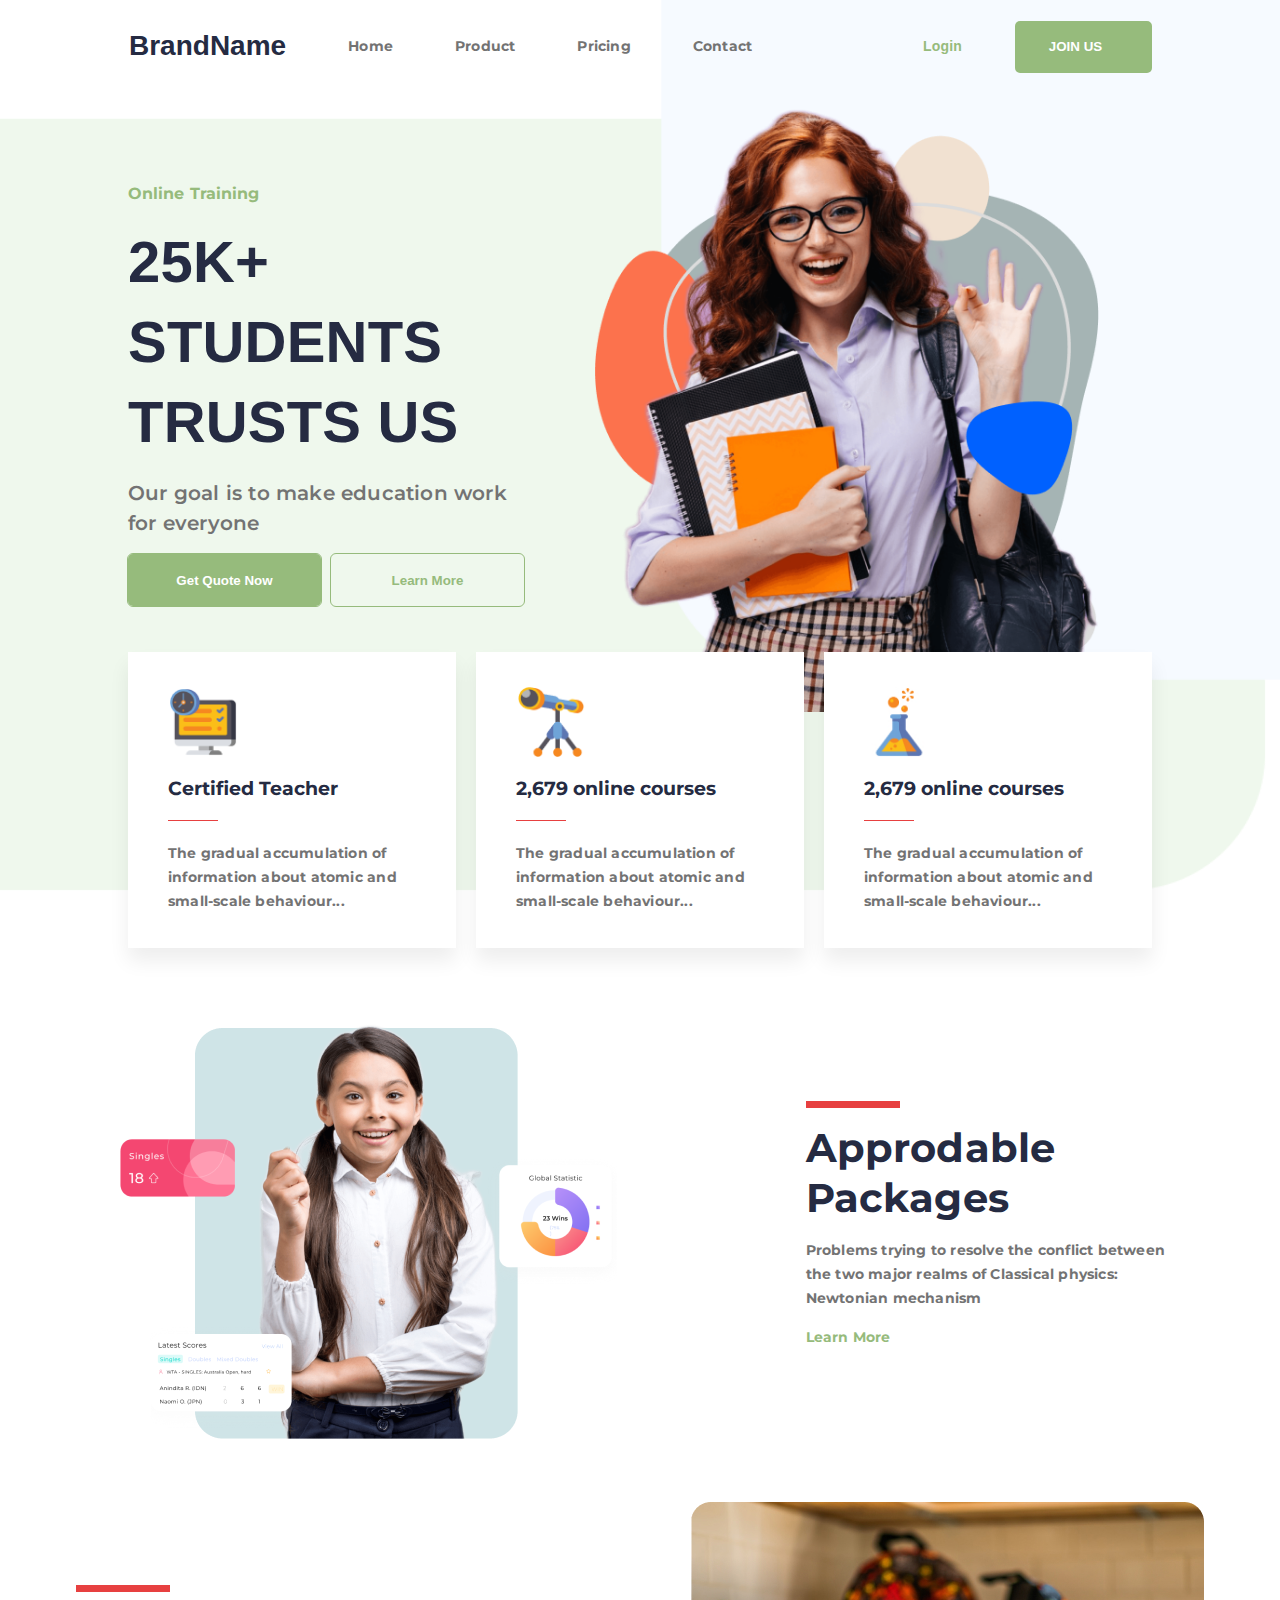
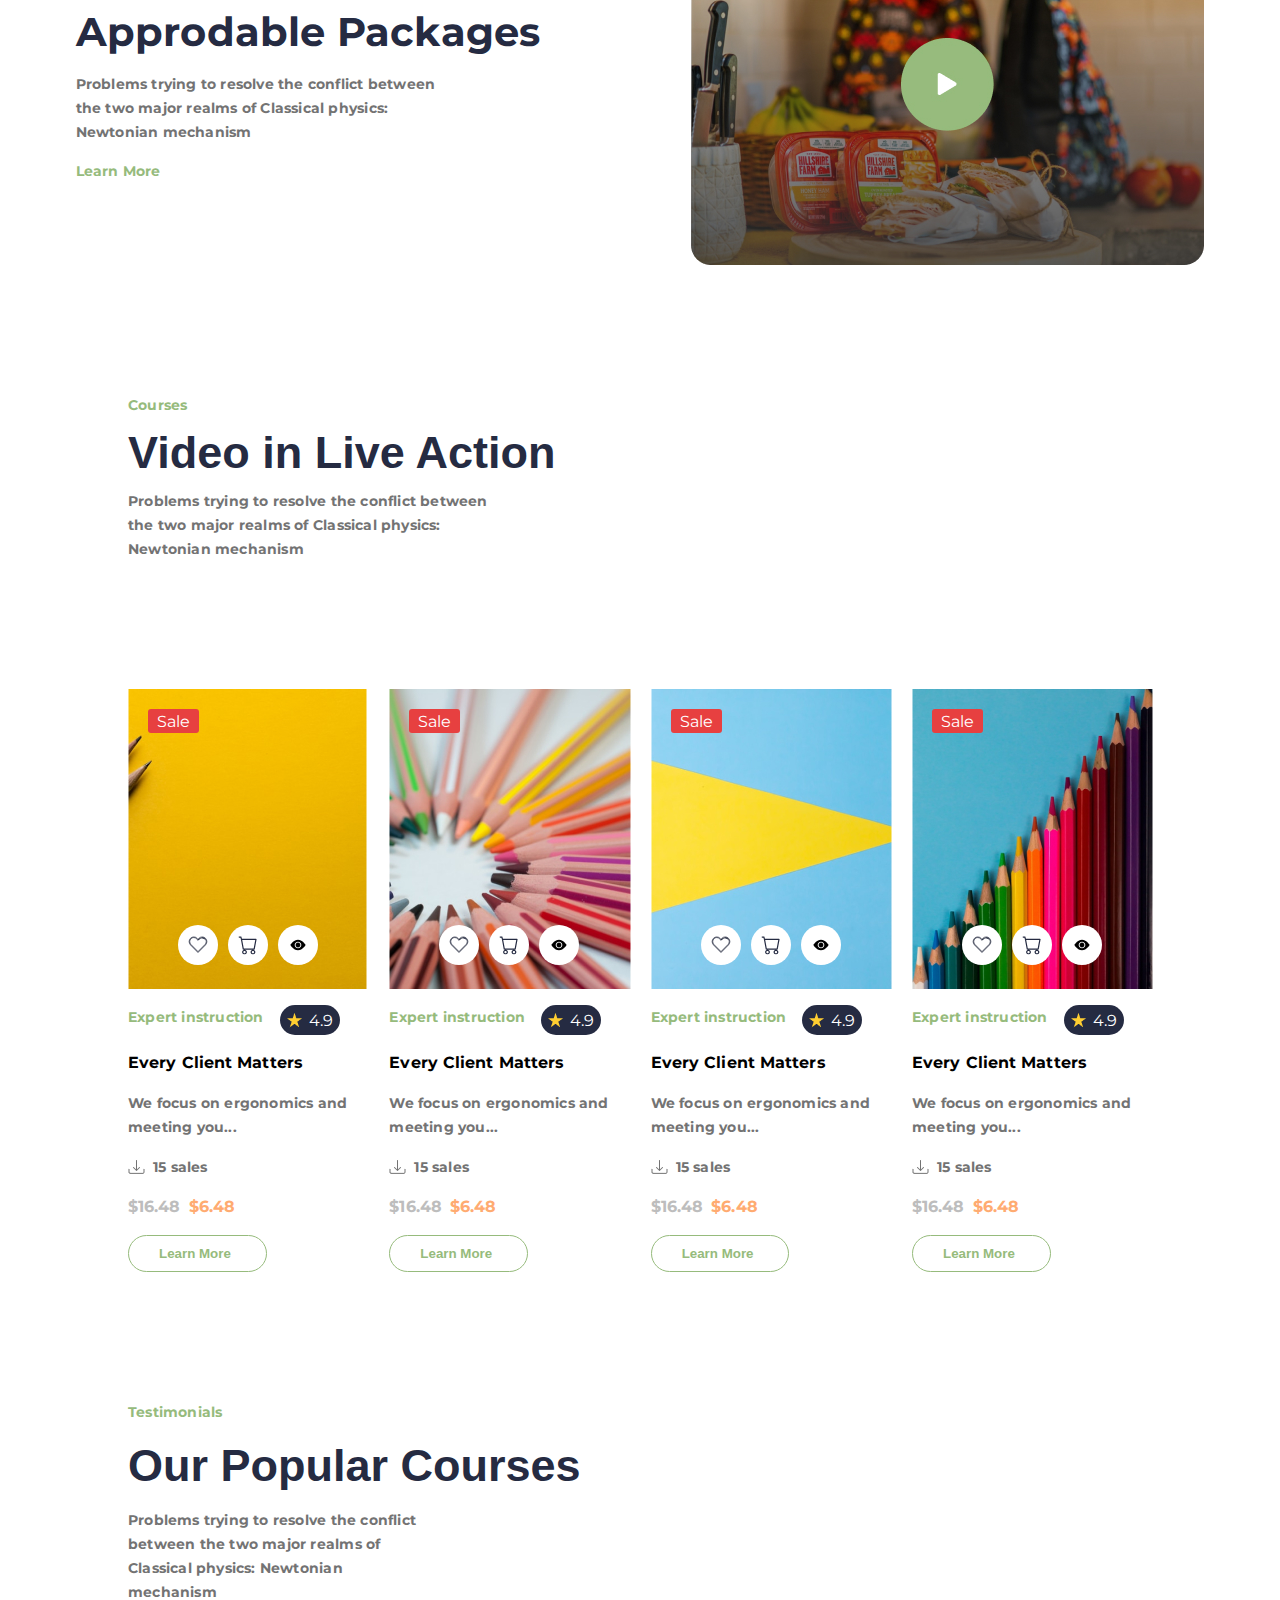
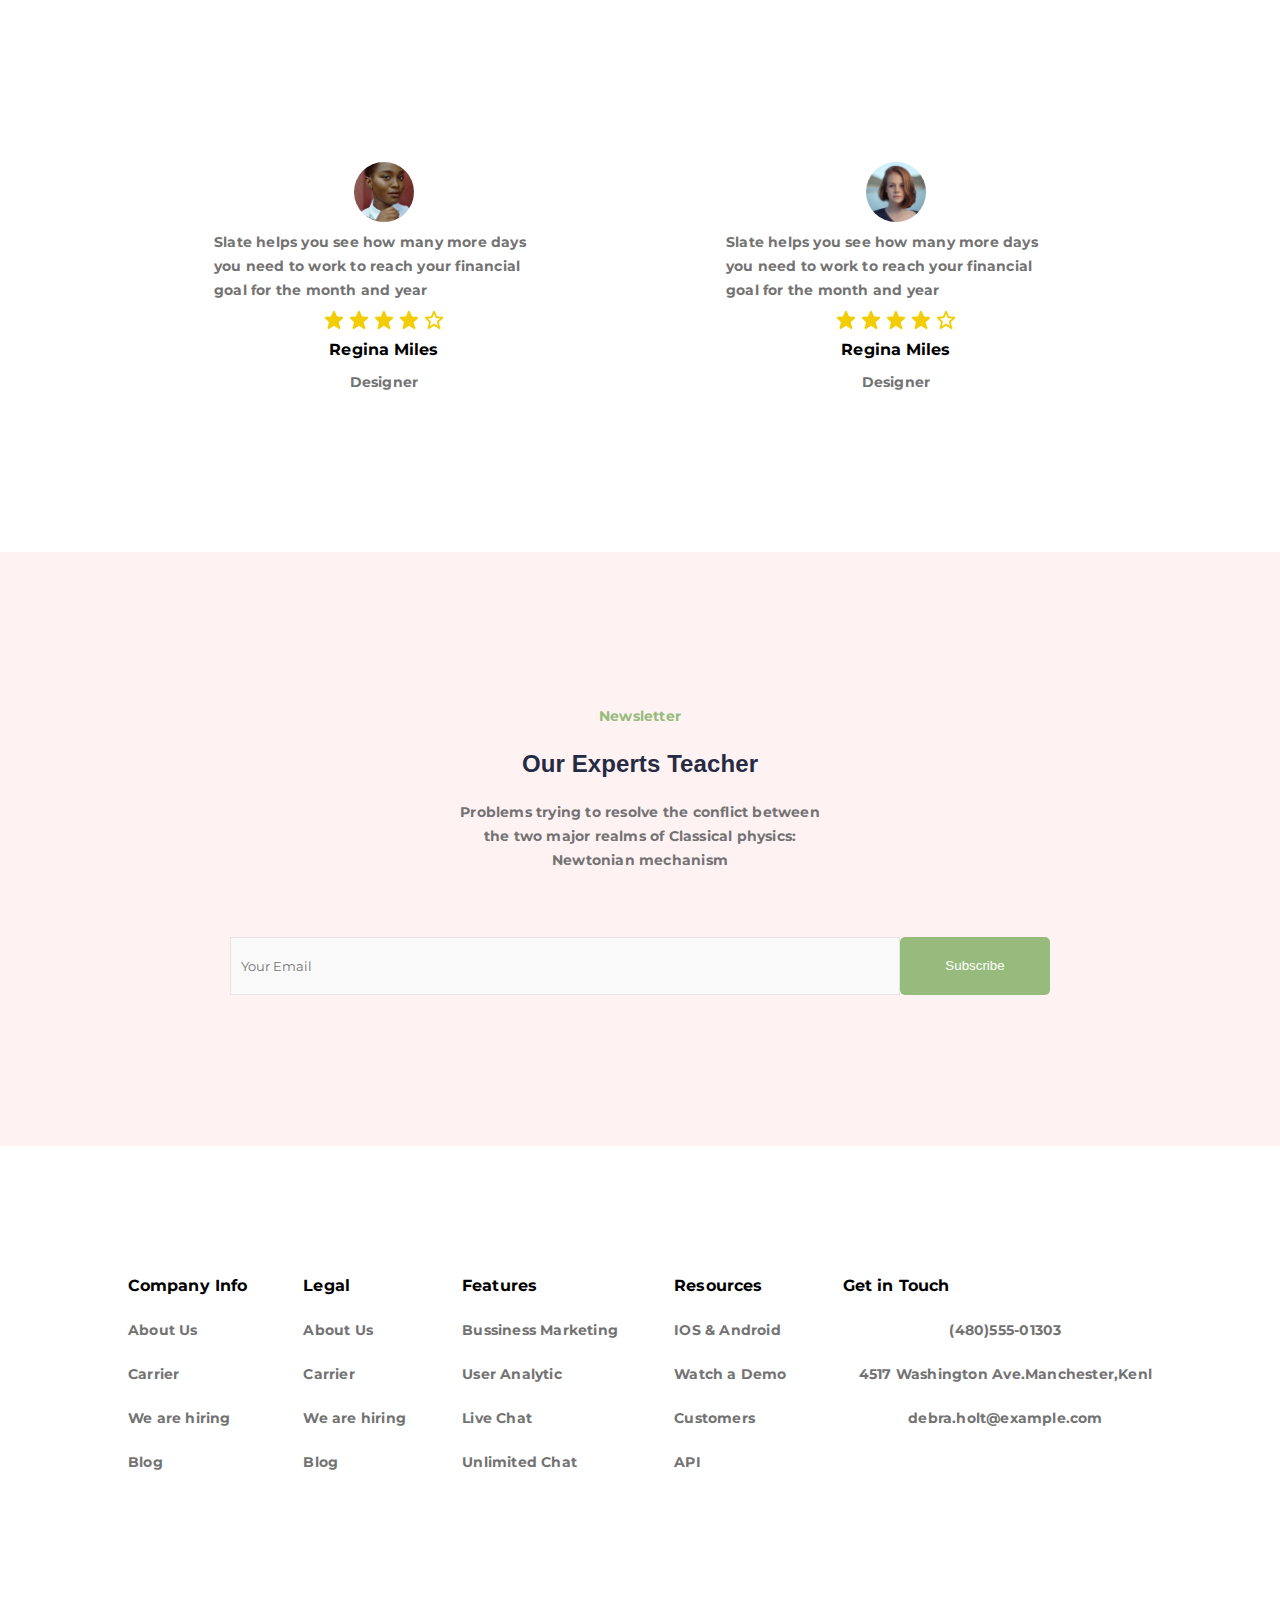
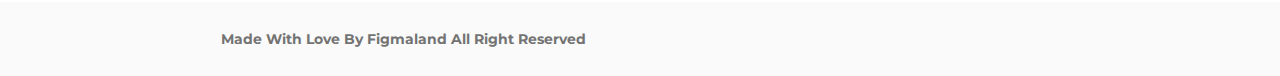
<file: index.html>
<!DOCTYPE html>
<html lang="en">

<head>
  <meta charset="UTF-8" />
  <meta name="viewport" content="width=device-width, initial-scale=1.0" />
  <link rel="stylesheet" href="index.css" />
  <link rel="preconnect" href="https://fonts.googleapis.com" />
  <link rel="preconnect" href="https://fonts.gstatic.com" crossorigin />
  <link rel="preconnect" href="https://fonts.googleapis.com" />
  <link rel="preconnect" href="https://fonts.gstatic.com" crossorigin />
  <link href="https://fonts.googleapis.com/css2?family=Montserrat&display=swap" rel="stylesheet" />
  <link rel="stylesheet" href="https://cdnjs.cloudflare.com/ajax/libs/font-awesome/6.4.2/css/all.min.css"
    integrity="sha512-z3gLpd7yknf1YoNbCzqRKc4qyor8gaKU1qmn+CShxbuBusANI9QpRohGBreCFkKxLhei6S9CQXFEbbKuqLg0DA=="
    crossorigin="anonymous" referrerpolicy="no-referrer" />
  <title>Document</title>
</head>

<body>
  <div class="main-container">
    <div class="container">
      <nav>
        <ul>
          <li class="navbar-labels">
            <a href="#">
              <h1>BrandName</h1>
            </a>
            <a href="#">Home</a>
            <a href="#">Product</a>
            <a href="#">Pricing</a>
            <a href="#">Contact</a>
          </li>
          <li class="buttons-group">
            <button class="login-button">Login</button>
            <button class="join-button">JOIN US <i class="fa-solid fa-arrow-right header-button-arrow"></i></button>
          </li>
        </ul>
      </nav>
    </div>
    <div class="menu-icon">
      <h1>x</h1>
    </div>
    <div class="menu-items">
      <a href="#">
        <h3>BrandName</h3>
      </a>
      <a href="#">Home</a>
      <a href="#">Product</a>
      <a href="#">Pricing</a>
      <a href="#">Contact</a>
      <div class="login-wrapper"><button class="login-button">Login</button></div>
      <div class="join-wrapper"><button class="join-button">Join Us</button></div>
    </div>
    <div class="hero-section-container">
      <div class="hero-section-items">
        <h5>Online Training</h5>
        <h1>25K+ STUDENTS <br> TRUSTS US</h1>
        <h4>Our goal is to make education work <br> for everyone</h4>
        <div class="hero-section-buttons-group">
          <button>Get Quote Now</button>
          <button>Learn More</button>
        </div>
      </div>
      <div class="hero-section-image-wrapper">
        <img src="./assets/images/Hire.png" alt="hire">
      </div>
    </div>
    <div class="hero-section-cards">
      <div class="hero-section-card card-1">
        <img src="assets/images/tv.png" alt="" height="70px" width="70px">
        <h3>
          Certified Teacher
        </h3>
        <span class="highlight-bar"></span>
        <p>The gradual accumulation of information about atomic and small-scale behaviour...</p>
      </div>
      <div class="hero-section-card card-2">
        <img src="assets/images/telescope.png" alt="" height="70px" width="70px">
        <h3>2,679 online courses</h3>
        <span class="highlight-bar"></span>
        <p>The gradual accumulation of information about atomic and small-scale behaviour...</p>

      </div>
      <div class="hero-section-card card-3">
        <img src="assets/images/flask.jpg" alt="" height="70px" width="70px">
        <h3>2,679 online courses</h3>
        <span class="highlight-bar"></span>
        <p>The gradual accumulation of information about atomic and small-scale behaviour...</p>
      </div>
    </div>
    <div class="approdable-section">
      <img src="./assets/images/thumbConcept.png" alt="">
      <div class="labels-section">
        <span class="new-span-tag"></span>
        <h2>Approdable Packages</h2>
        <p>Problems trying to resolve the conflict between the two major realms of Classical physics: Newtonian
          mechanism</p>
        <p class="learn chevron-label">Learn More <i class="fa-solid fa-chevron-right"></i></p>
      </div>
    </div>
    <div>
      <div class="approdable-section-2">
        <div class="labels-section">
          <span class="new-span-tag"></span>
          <h2>Approdable Packages</h2>
          <p>Problems trying to resolve the conflict between the two major realms of Classical physics: Newtonian
            mechanism</p>
          <p class="learn chevron-label"><span>Learn More</span> <i class="fa-solid fa-chevron-right"></i></p>
        </div>
        <img src="./assets/images/VideoCard.jpg" alt="">
      </div>
    </div>
    <div class="flex-cards-header">
      <p class="learn">Courses</p>
      <h1>Video in Live Action</h1>
      <p>Problems trying to resolve the conflict between the two major realms of Classical physics: Newtonian
        mechanism</p>
    </div>
    <div class="flex-cards-section">
      <!--flex item start-->
      <div class="flexbox-section">
        <img src="assets/images/flexItem1.jpg" alt="">
        <span class="sale-label">Sale</span>
        <div class="icons-section">
          <div>
            <img class="heart-icon" src="./assets/icons/HeartIcon.svg" alt="heartIcons" height="20px" width="20px">
          </div>
          <div>
            <img class="grocery-icon" src="./assets/icons/groceryIcon.svg" alt="grocery" height="20px" width="20px">
          </div>
          <div>
            <img class="eye-icon" src="./assets/icons/eye.svg" alt="eye" height="20px" width="20px">
          </div>
        </div>
        <div class="cards-instructions-header">
          <p class="learn">Expert instruction</p>
          <div class="flex-card-star-wrapper">
            <img src="assets/images/Vector.png" alt=""> <span class="flex-card-star-image-label">4.9</span>
          </div>
        </div>
        <h5>Every Client Matters</h5>
        <p class="para-label-1">We focus on ergonomics and meeting you...</p>
        <div class="card-label-vectorDown-wrapper">
          <img src="./assets/images/VectorDown.jpg" alt="VectorDown">
          <h6>15 sales</h6>
        </div>
        <div class="card-label-price">
          <h5>$16.48</h5>
          <h5>$6.48</h5>
        </div>
        <button class="flex-section-learn-button chevron-label">Learn More <i
            class="fa-solid fa-chevron-right"></i></button>
      </div>
      <!--flex item end-->
      <!--flex item start-->
      <div class="flexbox-section">
        <img src="assets/images/flexItem2.jpg" alt="">
        <span class="sale-label">Sale</span>
        <div class="icons-section">
          <div>
            <img class="heart-icon" src="./assets/icons/HeartIcon.svg" alt="heartIcons" height="20px" width="20px">
          </div>
          <div>
            <img class="grocery-icon" src="./assets/icons/groceryIcon.svg" alt="grocery" height="20px" width="20px">
          </div>
          <div>
            <img class="eye-icon" src="./assets/icons/eye.svg" alt="eye" height="20px" width="20px">
          </div>
        </div>
        <div class="cards-instructions-header">
          <p class="learn">Expert instruction</p>
          <div class="flex-card-star-wrapper">
            <img src="assets/images/Vector.png" alt=""> <span class="flex-card-star-image-label">4.9</span>
          </div>
        </div>
        <h5>Every Client Matters</h5>
        <p class="para-label-1">We focus on ergonomics and meeting you...</p>
        <div class="card-label-vectorDown-wrapper">
          <img src="./assets/images/VectorDown.jpg" alt="VectorDown">
          <h6>15 sales</h6>
        </div>
        <div class="card-label-price">
          <h5>$16.48</h5>
          <h5>$6.48</h5>
        </div>
        <button class="flex-section-learn-button chevron-label">Learn More <i
            class="fa-solid fa-chevron-right"></i></button>

      </div>
      <!--flex item end-->
      <!--flex item start-->
      <div class="flexbox-section">
        <img src="assets/images/flexItem3.jpg" alt="">
        <span class="sale-label">Sale</span>
        <div class="icons-section">
          <div>
            <img class="heart-icon" src="./assets/icons/HeartIcon.svg" alt="heartIcons" height="20px" width="20px">
          </div>
          <div>
            <img class="grocery-icon" src="./assets/icons/groceryIcon.svg" alt="grocery" height="20px" width="20px">
          </div>
          <div>
            <img class="eye-icon" src="./assets/icons/eye.svg" alt="eye" height="20px" width="20px">
          </div>
        </div>
        <div class="cards-instructions-header">
          <p class="learn">Expert instruction</p>
          <div class="flex-card-star-wrapper">
            <img src="assets/images/Vector.png" alt=""> <span class="flex-card-star-image-label">4.9</span>
          </div>
        </div>
        <h5>Every Client Matters</h5>
        <p class="para-label-1">We focus on ergonomics and meeting you...</p>
        <div class="card-label-vectorDown-wrapper">
          <img src="./assets/images/VectorDown.jpg" alt="VectorDown">
          <h6>15 sales</h6>
        </div>
        <div class="card-label-price">
          <h5>$16.48</h5>
          <h5>$6.48</h5>
        </div>
        <button class="flex-section-learn-button chevron-label">Learn More <i
            class="fa-solid fa-chevron-right"></i></button>

      </div>
      <!--flex item end-->
      <!--flex item start-->
      <div class="flexbox-section">
        <img src="assets/images/flexItem4.jpg" alt="">
        <span class="sale-label">Sale</span>
        <div class="icons-section">
          <div>
            <img class="heart-icon" src="./assets/icons/HeartIcon.svg" alt="heartIcons" height="20px" width="20px">
          </div>
          <div>
            <img class="grocery-icon" src="./assets/icons/groceryIcon.svg" alt="grocery" height="20px" width="20px">
          </div>
          <div>
            <img class="eye-icon" src="./assets/icons/eye.svg" alt="eye" height="20px" width="20px">
          </div>
        </div>
        <div class="cards-instructions-header">
          <p class="learn">Expert instruction</p>
          <div class="flex-card-star-wrapper">
            <img src="assets/images/Vector.png" alt=""> <span class="flex-card-star-image-label">4.9</span>
          </div>
        </div>
        <h5>Every Client Matters</h5>
        <p class="para-label-1">We focus on ergonomics and meeting you...</p>
        <div class="card-label-vectorDown-wrapper">
          <img src="./assets/images/VectorDown.jpg" alt="VectorDown">
          <h6>15 sales</h6>
        </div>
        <div class="card-label-price">
          <h5>$16.48</h5>
          <h5>$6.48</h5>
        </div>
        <button class="flex-section-learn-button chevron-label">Learn More <i
            class="fa-solid fa-chevron-right"></i></button>

      </div>
      <!--flex item end-->
    </div>
    <div class="courses-section">
      <h6>Testimonials</h6>
      <h2>Our Popular Courses</h2>
      <p>Problems trying to resolve the conflict between the two major realms of Classical physics: Newtonian
        mechanism</p>
    </div>
    <div class="user-cover-section">
      <div class="user-cover-1">
        <img src="./assets/images/usercover1.jpg" alt="img" class="user-cover-1-img" height="60px" width="60px">
        <p>Slate helps you see how many more days you need to work to reach your financial goal for the month and year
        </p>
        <div class="stars-group">
          <img src="./assets/icons/star.svg" alt="">
          <img src="./assets/icons/star.svg" alt="">
          <img src="./assets/icons/star.svg" alt="">
          <img src="./assets/icons/star.svg" alt="">
          <img src="./assets/icons/OutlinedStar.svg" alt="">
        </div>
        <h5>Regina Miles</h5>
        <h6>Designer</h6>
      </div>
      <div class="user-cover-1">
        <img src="./assets/images/usercover2.jpg" alt="img" class="user-cover-1-img" height="60px" width="60px">
        <p>Slate helps you see how many more days you need to work to reach your financial goal for the month and year
        </p>
        <div class="stars-group">
          <img src="./assets/icons/star.svg" alt="">
          <img src="./assets/icons/star.svg" alt="">
          <img src="./assets/icons/star.svg" alt="">
          <img src="./assets/icons/star.svg" alt="">
          <img src="./assets/icons/OutlinedStar.svg" alt="">
        </div>
        <h5>Regina Miles</h5>
        <h6>Designer</h6>
      </div>
    </div>

    <div class="bottom-section">
      <h6>Newsletter</h6>
      <h3>Our Experts Teacher</h3>
      <p>Problems trying to resolve the conflict between the two major realms of Classical physics: Newtonian
        mechanism</p>
      <div class="submission-section">
        <input type="text" placeholder="Your Email">
        <button>Subscribe</button>
      </div>
    </div>
    <footer>
      <div class="main-footer-section">
        <div class="footer-section-1">
          <h5>Company Info</h5>
          <p>About Us</p>
          <p>Carrier</p>
          <p>We are hiring</p>
          <p>Blog</p>
        </div>
        <div class="footer-section-2">
          <h5>Legal</h5>
          <p>About Us</p>
          <p>Carrier</p>
          <p>We are hiring</p>
          <p>Blog</p>
        </div>
        <div class="footer-section-3">
          <h5>Features</h5>
          <p>Bussiness Marketing</p>
          <p>User Analytic</p>
          <p>Live Chat</p>
          <p>Unlimited Chat</p>
        </div>
        <div class="footer-section-4">
          <h5>Resources</h5>
          <p>IOS & Android</p>
          <p>Watch a Demo</p>
          <p>Customers</p>
          <p>API</p>
        </div>
        <div class="footer-section-5">
          <h5>Get in Touch</h5>
          <div class="address-section">
            <i class="fa-solid fa-phone phone-icon"></i>
            <p> (480)555-01303</p>
          </div>
          <div class="address-section">
            <i class="fa-solid fa-location-dot location-icon"></i>
            <p> 4517
              Washington Ave.Manchester,Kenl</p>
          </div>
          <div class="address-section">
            <i class="fa-solid fa-envelope envelop-icon"></i>
            <p> debra.holt@example.com</p>
          </div>
        </div>
      </div>
      <div>
      </div>
      <div class="bottom-footer">
        <h6>Made With Love By Figmaland All Right Reserved </h6>
        <div class="bottom-footer-social-logoz">
          <p><i class="fa-brands fa-facebook facebook-icon"></i></p>
          <p><i class="fa-brands fa-instagram insta-icon"></i></p>
          <p><i class="fa-brands fa-twitter twitter-icon"></i></p>
        </div>
      </div>
    </footer>
  </div>
  </div>
</body>

</html>
</file>
<file: index.css>
body {
  align-items: center;
  width: 100%;
  font-family: "montserrat";
}
* {
  margin: 0;
  padding: 0;
  box-sizing: border-box;
}
button {
  cursor: pointer;
}
p {
  color: #737373;
  font-size: 14px;
  font-weight: 700;
  line-height: 24px;
  letter-spacing: 0.204px;
  text-align: left;
}
h1,
h2,
h3 {
  color: #252b42 !important;
}
h5 {
  font-size: 16px;
  font-weight: 700;
  line-height: 24px;
  letter-spacing: 0.10000000149011612px;
  text-align: left;
}
ul {
  display: flex;
  justify-content: space-between;
}
ul .navbar-labels {
  display: flex;
  align-items: center;
}
ul .navbar-labels h1 {
  color: black;
  font-weight: 700 !important;
  letter-spacing: 0 !important;
  font-family: sans-serif;
}
ul li {
  list-style: none;
}
ul li a {
  font-size: 14px;
  font-weight: 700;
  line-height: 24px;
  letter-spacing: 0.204px;
  text-align: center;
  text-decoration: none;
  padding: 10px 30px;
  color: #737373;
  border: 0.5px solid transparent;
}
ul li a:not(:nth-child(1)):hover {
  border: 0.5px solid #96bb7c;
  border-radius: 5px;
}
ul li :nth-child(1) {
  padding-left: 0;
}
.main-container {
  width: 100%;
  text-align: -webkit-center;
  padding-top: 10px;
  height: 100vh;
  position: relative;
  background-image: url("./assets/images/Background.png");
  background-repeat: no-repeat;
  background-size: cover;
  background-position: center;
}
.container {
  width: 80%;
  margin-top: 10px;
}
.buttons-group {
  margin-right: 13rem;
}
.buttons-group button {
  height: 52px;
  width: 137px;
  border: none;
  border-radius: 5px;
}
.buttons-group .login-button {
  background-color: transparent;
  color: #96bb7c;
  font-weight: 700;
  font-size: 14px;
  line-height: 22px;
  letter-spacing: 0.204px;
}
.login-button:hover {
  border: 0.5px solid #96bb7c;
  transition: 0.4s ease-out;
}
.buttons-group .join-button {
  font-weight: 700;
  background-color: #96bb7c;
  color: white;
}
.buttons-group .join-button:hover {
  background-color: #69944b;
}
@media (max-width: 1366px) {
  .buttons-group {
    margin-right: 0 !important;
  }
}
@media (max-width: 1152px) {
  ul li a {
    padding: 10px 20px;
  }
}
@media (max-width: 1208px) {
  .buttons-group button {
    width: 130px;
  }
  .container {
    width: 90%;
  }
  .hero-section-container {
    width: 90% !important;
  }
}
@media (max-width: 1028px) {
  .buttons-group button {
    width: 99px;
    height: 45px;
  }
  .container {
    margin-top: 0;
  }
  .header-button-arrow {
    margin-left: 0.5rem !important;
  }
}
@media (max-width: 1240px) {
  .hero-section-cards {
    gap: 5px;
  }
}

@media (max-width: 938px) {
  ul li a {
    padding: 10px;
  }
}
.menu-icon {
  display: none;
}
.menu-icon h1 {
  text-align: right;
  margin-right: 30px;
}
.menu-icon h1:active {
  color: blue;
}

.menu-items {
  display: none;
  flex-direction: column;
  position: absolute;
  width: 100%;
}
@media (max-width: 768px) {
  .container {
    display: none;
  }
  .menu-icon {
    display: block;
  }
  .menu-items {
    display: none;
  }
}
.menu-items a {
  text-decoration: none;
  color: black;
  width: 100%;
  padding: 10px 20px;
  background-color: #eff8ed;
}
.menu-items h3 {
  text-decoration: none;
  width: 100%;
  padding: 10px 20px;
  background-color: #eff8ed;
}

.menu-items button {
  width: 100%;
  height: 45px;
  border-radius: 0;
  text-align: center;
  display: flex;
  justify-content: center;
  border: none;
}
.header-button-arrow {
  margin-left: 1rem;
}
.login-wrapper {
  background-color: #eff8ed;
}
.login-wrapper button {
  background-color: transparent;
  align-items: center;
}
.join-wrapper {
  background-color: #eff8ed;
}
.join-wrapper button {
  align-items: center;
  background-color: #96bb7c;
  color: white;
}

@media (max-width: 426px) {
  .login-wrapper {
    padding: 0px;
  }
  .join-wrapper {
    padding: 0;
  }
  .menu-items button {
    width: 100%;
    border-radius: 0;
  }
}
.hero-section-items {
  display: flex;
  flex-direction: column;
  gap: 1rem;
}

.hero-section-items h5 {
  color: #96bb7c;
  font-size: 16px;
  font-weight: 700;
  line-height: 24px;
  letter-spacing: 0.10000000149011612px;
  text-align: left;
}

.hero-section-items h1 {
  font-family: sans-serif;
  font-size: 58px;
  font-weight: 700;
  line-height: 80px;
  letter-spacing: 0.2px;
  text-align: left;
}
.hero-section-items h4 {
  color: #737373;
  font-size: 20px;
  font-weight: 600;
  line-height: 30px;
  letter-spacing: 0.2px;
  text-align: left;
}
.hero-section-buttons-group {
  display: flex;
  gap: 10px;
}
.hero-section-buttons-group button {
  padding: 15px, 40px, 15px, 40px;
  height: 52px;
  width: 193px;
  border: none;
  border-radius: 5px;
  font-weight: 700;
  outline: 0.5px solid #96bb7c;
}
.hero-section-buttons-group :nth-child(1) {
  background-color: #96bb7c;
  color: white;
}
.hero-section-buttons-group :nth-child(1):hover {
  background-color: #69944b;
}
.hero-section-buttons-group :nth-child(2) {
  color: #96bb7c;
  background-color: transparent;
}
.hero-section-buttons-group :nth-child(2):hover {
  background-color: #69944b;
  color: white;
}
.hero-section-container {
  display: flex;
  justify-content: space-between;
  align-items: center;
  width: 80%;
}
.hero-section-image-wrapper img {
  width: 100%;
  height: auto;
}
@media (max-width: 950px) {
  .hero-section-items h1 {
    line-height: 65px;
    font-size: 39px !important;
  }
  .hero-section-container {
    margin-top: 80px;
  }
}
@media (max-width: 900px) {
  .hero-section-image-wrapper img {
    width: auto;
  }
  .hero-section-items h1 {
    font-size: 50px;
    line-height: 55px;
    letter-spacing: 0.2px;
    text-align: left;
    padding: 10px 0px;
  }
}
@media (max-width: 768px) {
  .hero-section-container {
    justify-content: center;
    flex-direction: column;
    align-items: center;
  }
}
@media (max-width: 415px) {
  .hero-section-container {
    margin-top: 40px !important;
  }
  .hero-section-image-wrapper img {
    min-width: 300px !important;
    min-height: auto;
    width: 300px;
  }
  .main-container {
    padding-top: 0%;
  }
}
@media (max-width: 325px) {
  .hero-section-items h1 {
    font-size: 35px !important;
  }
}
.hero-section-cards {
  display: flex;
  justify-content: space-between;
  width: 80%;
}
.card-1,
.card-2,
.card-3,
.card-4 {
  background-color: white;
  margin-top: -4rem;
}
.card-1:hover,
.card-2:hover,
.card-3:hover,
.card-4:hover {
  cursor: pointer;
  transform: scale(1, 1.01);
}
.hero-section-card {
  display: flex;
  flex-direction: column;
  justify-content: flex-start;
  height: 296px;
  max-width: 328px;
  padding: 35px 40px 35px 40px;
  gap: 20px;
  box-shadow: 0px 13px 19px 0px #00000012;
}
.hero-section-cards .hero-section-card h3 {
  text-align: left;
}
.hero-section-cards .hero-section-card p {
  text-align: left;
}
.highlight-bar {
  display: block;
  background-color: #e74040;
  height: 2px;
  width: 50px;
}
.approdable-section {
  display: flex;
  justify-content: space-around;
  align-items: center;
  margin: 40px 0px;
  flex-wrap: wrap;
}
.new-span-tag {
  display: block;
  background-color: #e74040;
  height: 7px;
  width: 94px;
}
.approdable-section .labels-section h2 {
  font-size: 40px;
  font-weight: 700;
  line-height: 50px;
  letter-spacing: 0.2px;
  text-align: left;
}
.approdable-section .labels-section {
  display: flex;
  flex-direction: column;
  justify-content: flex-start;
  gap: 15px;
}
.approdable-section .labels-section p {
  max-width: 380px;
  text-align: initial;
}
.approdable-section .labels-section h2 {
  max-width: 380px;
}
.learn {
  font-size: 14px;
  font-weight: 700;
  line-height: 24px;
  letter-spacing: 0.2px;
  text-align: left;
  color: #96bb7c;
}
.chevron-label {
  display: flex;
  align-items: center;
  gap: 0.3rem;
  cursor: pointer;
}
.approdable-section-2 {
  display: flex;
  justify-content: space-around;
  align-items: center;
  margin: 40px 0px;
  flex-wrap: wrap;
}
.approdable-section-2 .labels-section h2 {
  font-size: 40px;
  font-weight: 700;
  line-height: 50px;
  letter-spacing: 0.2px;
  text-align: left;
}
.approdable-section-2 .labels-section {
  display: flex;
  flex-direction: column;
  justify-content: flex-start;
  gap: 15px;
}
.approdable-section-2 .labels-section p {
  max-width: 380px;
  text-align: initial;
}
.flex-cards-header {
  margin-top: 8rem;
  width: 80%;
  display: flex;
  flex-direction: column;
  justify-content: flex-start;
  gap: 10px 0px;
}
.flex-cards-header h1 {
  text-align: left;
  font-family: sans-serif;
  font-size: 45px;
}
.flex-cards-header p {
  max-width: 380px;
  text-align: left;
}
.flex-card-star-wrapper {
  background-color: #252b42;
  width: 60px;
  height: 30px;
  border-radius: 30px;
  display: flex;
  text-align: center;
  align-items: center;
  justify-content: space-evenly;
}
.flex-card-star-image-label {
  color: white;
}

.flex-card-star-wrapper h6 {
  font-size: 14px;
  font-weight: 700;
  line-height: 24px;
  letter-spacing: 0.2px;
  text-align: left;
}

.card-label-vectorDown-wrapper {
  display: flex;
  align-items: center;
  gap: 0.5rem;
}

.card-label-vectorDown-wrapper h6 {
  font-size: 14px;
  font-weight: 700;
  line-height: 24px;
  letter-spacing: 0.204px;
  text-align: left;
  color: #737373;
}
.card-label-price {
  display: flex;
  gap: 0.5rem;
}
.card-label-price :nth-child(1) {
  color: #bdbdbd;
  font-size: 16px;
  font-weight: 700;
  line-height: 24px;
  letter-spacing: 0.10000000149011612px;
  text-align: center;
}
.card-label-price :nth-child(2) {
  color: #ffab71;
  font-size: 16px;
  font-weight: 700;
  line-height: 24px;
  letter-spacing: 0.10000000149011612px;
  text-align: center;
}
.cards-instructions-header {
  display: flex;
  justify-content: center;
  gap: 1rem;
}
.flex-cards-section {
  display: flex;
  justify-content: space-between;
  width: 80%;
  margin-top: 8rem;
  flex-wrap: wrap;
}
.flexbox-section {
  max-width: 240px;
  display: flex;
  flex-direction: column;
  align-items: flex-start;
  gap: 1rem;
  position: relative;
}
.flexbox-section img:hover {
  cursor: pointer;
  transform: scale(1, 1.01);
}
.sale-label {
  background-color: #e74040;
  color: white;
  width: 51px;
  height: 24px;
  top: 20px;
  left: 20px;
  padding: 0px, 10px, 0px, 10px;
  border-radius: 3px;
  text-align: center;
  position: absolute;
  display: flex;
  align-items: center;
  justify-content: center;
}
.icons-section {
  right: 50%;
  left: 50%;
  display: flex;
  align-items: center;
  justify-content: center;
  position: absolute;
  top: 236px;
  gap: 10px;
}
.icons-section div {
  background-color: white;
  border-radius: 100%;
  padding: 10px;
  display: flex;
}
.flex-section-learn-button {
  background-color: transparent;
  color: #96bb7c;
  border: 0.5px solid #96bb7c;
  padding: 10px 30px;
  border-radius: 30px;
  font-weight: 700;
  display: flex;
  align-items: center;
}

.courses-section {
  margin: 8rem 0px;
  width: 80%;
  gap: 1rem;
  display: flex;
  flex-direction: column;
  align-items: flex-start;
}
.courses-section h6 {
  color: #96bb7c;
  font-size: 14px;
  font-weight: 700;
  line-height: 24px;
  letter-spacing: 0.2px;
  text-align: left;
}
.courses-section h2 {
  font-family: sans-serif;
  font-size: 45px;
}
.courses-section p {
  max-width: 30%;
}
.user-cover-section {
  width: 80%;
  display: flex;
  justify-content: space-around;
}
.user-cover-section .user-cover-1 .user-cover-1-img {
  border-radius: 100%;
}
.user-cover-section .user-cover-1,
.user-cover-2 {
  max-width: 400px;
  padding: 30px;
  display: flex;
  flex-direction: column;
  align-items: center;
  gap: 0.5rem;
}
.user-cover-section .user-cover-1:hover,
.user-cover-2:hover {
  cursor: pointer;
  box-shadow: 0px 13px 19px 0px #00000012;
}
.stars-group {
  display: flex;
  gap: 5px;
}
.user-cover-section h6 {
  color: #737373;
  font-size: 14px;
  font-weight: 700;
  line-height: 24px;
  letter-spacing: 0.204px;
  text-align: center;
}

.bottom-section {
  background-color: #fff2f3;
  height: 594px;
  width: 100%;
  display: flex;
  flex-direction: column;
  justify-content: center;
  align-items: center;
  gap: 20px;
  margin: 8rem 0px;
}
.bottom-section h6 {
  color: #96bb7c;
  font-size: 14px;
  font-weight: 700;
  line-height: 24px;
  letter-spacing: 0.204px;
  text-align: center;
}
.bottom-section h3 {
  font-size: 24px;
  font-weight: 700;
  line-height: 32px;
  letter-spacing: 0.10000000149011612px;
  text-align: center;
  font-family: sans-serif;
}
.bottom-section p {
  text-align: center;
  max-width: 30%;
}
.bottom-section .submission-section {
  display: flex;
  margin-top: 45px;
}
.bottom-section .submission-section input {
  border: none;
  width: 670px;
  height: 58px;
  background-color: #f9f9f9;
  border: 1px solid #e6e6e6;
  padding-left: 10px;
  outline: none;
  font-family: "montserrat";
}
.bottom-section .submission-section button {
  height: 58px;
  width: 150px;
  border: none;
  background-color: #96bb7c;
  color: white;
  border-radius: 5px;
}
.bottom-section .submission-section button:hover {
  background-color: #69944b;
}
footer .main-footer-section {
  display: flex;
  width: 80%;
  justify-content: space-between;
  margin-bottom: 8rem;
}
.footer-section-1,
.footer-section-2,
.footer-section-3,
.footer-section-4,
.footer-section-5 {
  display: flex;
  flex-direction: column;
  gap: 20px;
}
.footer-section-5 {
  align-items: center;
}
.address-section {
  display: flex;
  gap: 1rem;
  align-items: center;
}
.footer-section-5 h5 {
  width: 100%;
}

.bottom-footer {
  height: 74px;
  background-color: #fafafa;
  display: flex;
  align-items: center;
  justify-content: space-around;
}
.bottom-footer h6 {
  font-size: 14px;
  font-weight: 700;
  color: #737373;
}

.bottom-footer .bottom-footer-social-logoz {
  display: flex;
  gap: 1rem;
}

.facebook-icon,
.twitter-icon,
.insta-icon,
.envelop-icon,
.location-icon,
.phone-icon {
  color: #96bb7c;
  font-size: 23px;
}
</file>
